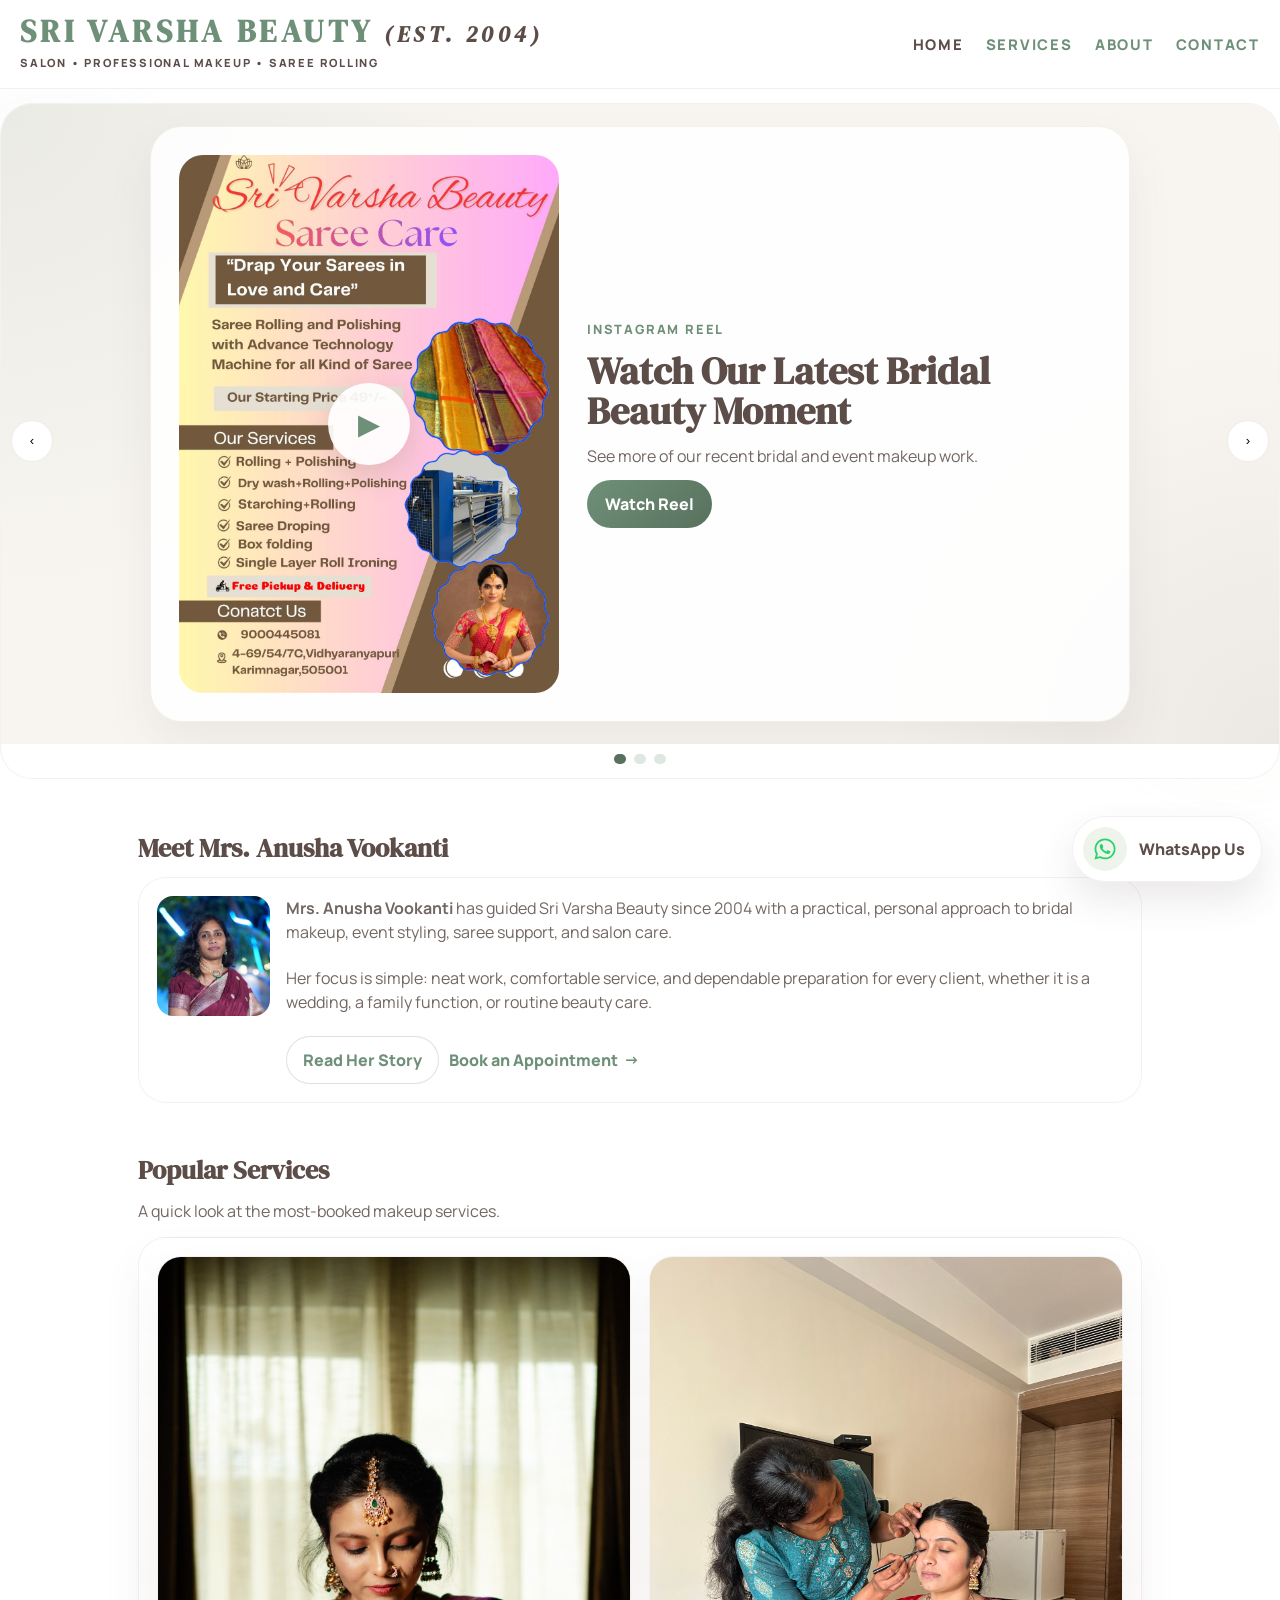
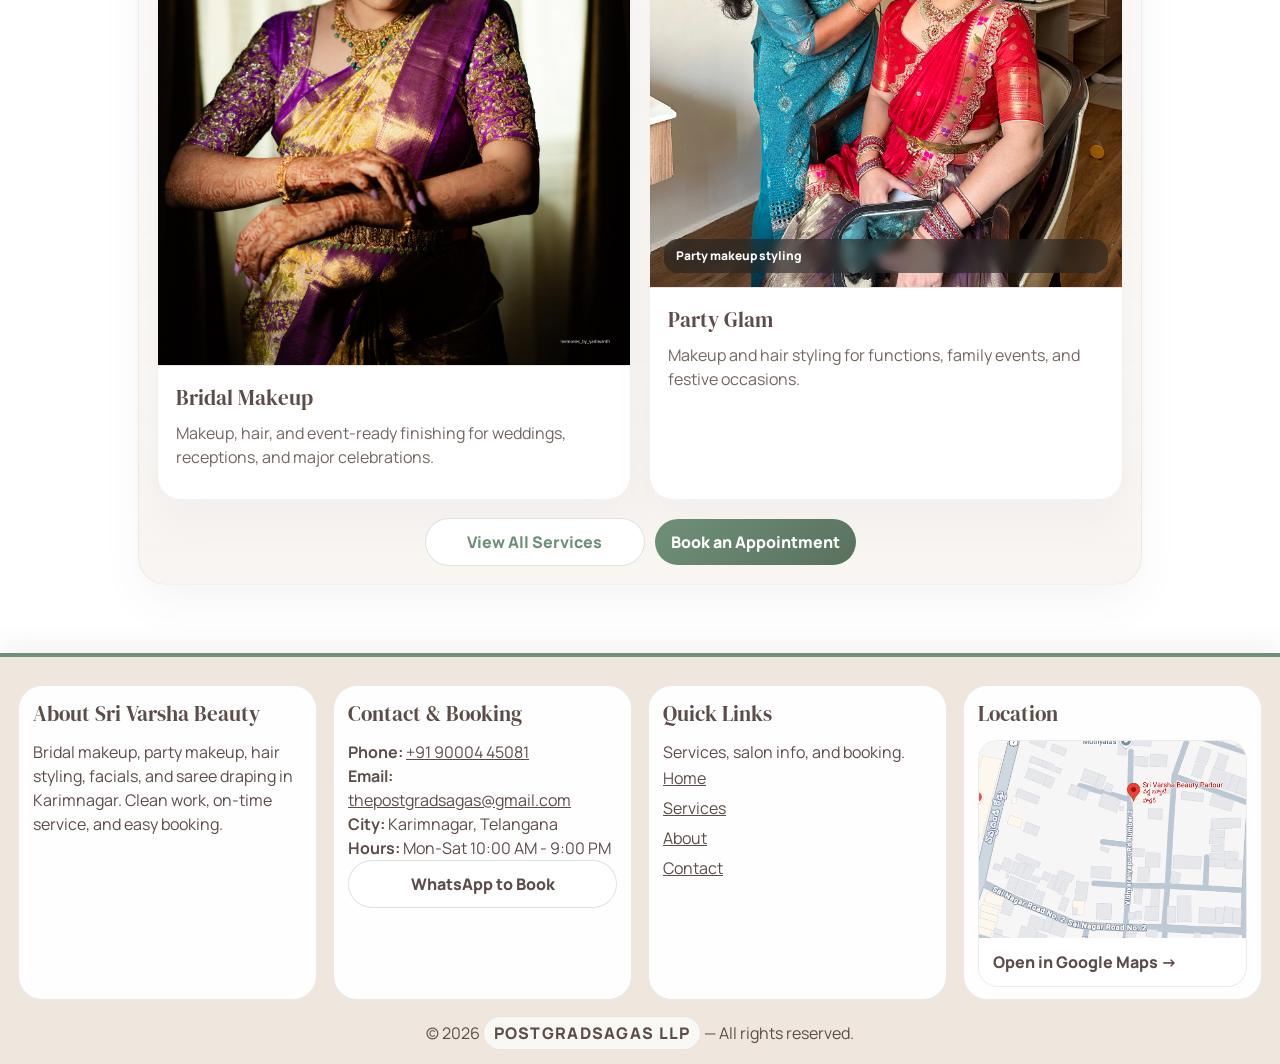
<file: index.html>
<!doctype html>
<html lang="en">
<head>
<!-- Google tag (gtag.js) -->
<script async src="https://www.googletagmanager.com/gtag/js?id=G-KGTSHHNQEP"></script>
<script>
  window.dataLayer = window.dataLayer || [];
  function gtag(){dataLayer.push(arguments);}
  gtag('js', new Date());

  gtag('config', 'G-KGTSHHNQEP');
</script>
<meta charset="utf-8" />
<meta name="viewport" content="width=device-width,initial-scale=1" />
<link rel="icon" type="image/svg+xml" href="assets/thank_you_meta.svg" />
<link rel="preconnect" href="https://fonts.googleapis.com" />
<link rel="preconnect" href="https://fonts.gstatic.com" crossorigin />
<link href="https://fonts.googleapis.com/css2?family=DM+Serif+Display:ital@0;1&family=Manrope:wght@400;500;600;700;800&display=swap" rel="stylesheet" />
<link rel="stylesheet" href="styles.css?v=20260318-2" />
<title>Sri Varsha Beauty | Beauty Parlour in Karimnagar Near Apollo Hospital</title>
<meta name="description" content="Sri Varsha Beauty Parlour is a trusted beauty parlour in Karimnagar near Apollo Hospital for bridal makeup, party makeup, saree draping, facials, waxing, and beauty appointments." />
<meta name="robots" content="index, follow" />
<link rel="canonical" href="https://www.srivarshabeauty.in/" />
<meta property="og:title" content="Sri Varsha Beauty | Beauty Parlour in Karimnagar Near Apollo Hospital" />
<meta property="og:description" content="Explore bridal makeup, saree styling, beauty services, and booking with Sri Varsha Beauty Parlour in Karimnagar near Apollo Hospital." />
<meta property="og:type" content="website" />
<meta property="og:site_name" content="SRI VARSHA BEAUTY" />
<meta property="og:url" content="https://www.srivarshabeauty.in/" />
<meta property="og:image" content="https://www.srivarshabeauty.in/assets/PHOTO-2026-02-16-08-05-20.jpg" />
<script type="application/ld+json">
{
  "@context": "https://schema.org",
  "@graph": [
    {
      "@type": "WebSite",
      "name": "SRI VARSHA BEAUTY",
      "alternateName": [
        "Sri Varsha Beauty",
        "Sri Varsha Beauty Parlour",
        "srivarshabeauty.in"
      ],
      "url": "https://www.srivarshabeauty.in/"
    },
    {
      "@type": "BeautySalon",
      "name": "SRI VARSHA BEAUTY",
      "alternateName": "Sri Varsha Beauty Parlour",
      "image": "https://www.srivarshabeauty.in/assets/PHOTO-2026-02-16-08-05-20.jpg",
      "url": "https://www.srivarshabeauty.in/",
      "telephone": "+91-90004-45081",
      "email": "thepostgradsagas@gmail.com",
      "address": {
        "@type": "PostalAddress",
        "streetAddress": "Sai Nagar Road No. 2, near Apollo Hospital, Saraswathi Nagar, Vidharanyapuri",
        "addressLocality": "Karimnagar",
        "addressRegion": "Telangana",
        "postalCode": "505002",
        "addressCountry": "IN"
      },
      "areaServed": "Karimnagar",
      "foundingDate": "2004",
      "openingHours": "Mo-Sa 10:00-21:00",
      "sameAs": [
        "https://www.instagram.com/reel/DV3389YDMGL/"
      ]
    }
  ]
}
</script>
</head>
<body data-page="home">
<a class="skip-link" href="#main-content">Skip to main content</a>
<header class="site-header">
  <div class="brand">
    <div class="brand-text">
      <span class="brand-main">SRI VARSHA BEAUTY <span class="brand-est">(est. 2004)</span></span>
      <span class="brand-sub">Salon • Professional Makeup • Saree Rolling</span>
    </div>
  </div>
  <nav class="site-nav" aria-label="Primary">
    <a href="/" data-page="home">Home</a>
    <a href="services.html" data-page="services">Services</a>
    <a href="about.html" data-page="about">About</a>
    <a href="contact.html" data-page="contact">Contact</a>
  </nav>
</header>
<section class="promo-banner promo-slider" aria-label="Current promotions" tabindex="0">
  <div class="promo-viewport">
    <div class="promo-track">
      <article class="promo-slide promo-slide--embed" aria-label="Instagram reel highlight">
        <a class="promo-reel-card" href="https://www.instagram.com/reel/DV3389YDMGL/" target="_blank" rel="noopener" aria-label="Watch Sri Varsha Beauty Instagram reel">
          <div class="promo-reel-media">
            <img class="promo-reel-image" src="assets/PHOTO-2026-02-16-08-05-21.jpg" alt="Sri Varsha Beauty Instagram reel preview" loading="lazy" decoding="async" />
            <span class="promo-reel-play" aria-hidden="true">▶</span>
          </div>
          <div class="promo-reel-copy">
            <span class="promo-reel-kicker">Instagram Reel</span>
            <h2>Watch Our Latest Bridal Beauty Moment</h2>
            <p>See more of our recent bridal and event makeup work.</p>
            <span class="promo-reel-cta">Watch Reel</span>
          </div>
        </a>
      </article>
      <article class="promo-slide" aria-label="Promotion 2">
        <a href="contact.html"><video class="promo-img promo-img--contain" src="assets/sri_varsha_promo_banner_loop.mp4" autoplay muted loop playsinline preload="metadata" data-loop-end="1.5" aria-label="Sri Varsha Beauty promotional banner video"></video></a>
      </article>
      <article class="promo-slide" aria-label="Promotion 3">
        <a class="promo-post" href="contact.html" aria-label="Open Telugu promotion and booking page">
          <img class="promo-img promo-img--contain" src="assets/PHOTO-2026-02-16-08-05-20.jpg" alt="Sri Varsha Beauty promotion" loading="lazy" decoding="async" />
        </a>
      </article>
    </div>
  </div>
  <button class="promo-nav promo-prev" type="button" aria-label="Previous promotion">‹</button>
  <button class="promo-nav promo-next" type="button" aria-label="Next promotion">›</button>
  <div class="promo-dots" role="group" aria-label="Promotion slides"></div>
</section>
<main id="main-content" class="container">
  <h1 class="sr-only">SRI VARSHA BEAUTY</h1>
  <section class="section about-teaser" aria-labelledby="home-about-title">
    <h2 id="home-about-title">Meet Mrs. Anusha Vookanti</h2>
    <div class="owner-card">
      <img class="owner-photo" src="assets/owner.jpg" alt="Mrs. Anusha Vookanti, owner of Sri Varsha Beauty Parlour" loading="lazy" decoding="async" />
      <div class="about-teaser-copy">
        <p><strong>Mrs. Anusha Vookanti</strong> has guided Sri Varsha Beauty since 2004 with a practical, personal approach to bridal makeup, event styling, saree support, and salon care.</p>
        <p>Her focus is simple: neat work, comfortable service, and dependable preparation for every client, whether it is a wedding, a family function, or routine beauty care.</p>
        <div class="hero-actions">
          <a class="cta-outline" href="about.html">Read Her Story</a>
          <a class="text-link" href="contact.html">Book an Appointment</a>
        </div>
      </div>
    </div>
  </section>
  <section class="section" aria-labelledby="quick-services-title">
    <h2 id="quick-services-title">Popular Services</h2>
    <p class="section-subtext">A quick look at the most-booked makeup services.</p>
    <div class="home-service-panel">
      <div class="service-grid home-service-grid">
        <article class="card service-detail">
          <div class="service-photo-slot">
            <img src="assets/bridal_complete.jpg" alt="Bridal makeup styling by Sri Varsha Beauty" loading="lazy" decoding="async" />
          </div>
          <div class="service-detail-copy">
            <h3>Bridal Makeup</h3>
            <p>Makeup, hair, and event-ready finishing for weddings, receptions, and major celebrations.</p>
          </div>
        </article>
        <article class="card service-detail">
          <div class="service-photo-slot">
            <img src="assets/party_glam_owner.JPG" alt="Anusha Vookanti doing party makeup for a client" loading="lazy" decoding="async" />
            <span class="service-photo-caption">Party makeup styling</span>
          </div>
          <div class="service-detail-copy">
            <h3>Party Glam</h3>
            <p>Makeup and hair styling for functions, family events, and festive occasions.</p>
          </div>
        </article>
      </div>
      <div class="section-action hero-actions">
        <a class="cta-outline" href="services.html">View All Services</a>
        <a class="cta" href="contact.html">Book an Appointment</a>
      </div>
    </div>
  </section>
</main>
<footer class="site-footer">
  <div class="footer-inner">
    <div class="footer-col">
      <h3>About Sri Varsha Beauty</h3>
      <p>Bridal makeup, party makeup, hair styling, facials, and saree draping in Karimnagar. Clean work, on-time service, and easy booking.</p>
    </div>
    <div class="footer-col">
      <h3>Contact & Booking</h3>
      <p><strong>Phone:</strong> <a href="tel:+919000445081">+91 90004 45081</a><br /><strong>Email:</strong> <a href="mailto:thepostgradsagas@gmail.com">thepostgradsagas@gmail.com</a><br /><strong>City:</strong> Karimnagar, Telangana</p>
      <p><strong>Hours:</strong> Mon-Sat 10:00 AM - 9:00 PM</p>
      <a class="whatsapp-inline" href="https://wa.me/919000445081?text=Hello%20Sri%20Varsha%20Beauty%20I%20want%20to%20book%20a%20service" target="_blank" rel="noopener">WhatsApp to Book</a>
    </div>
    <div class="footer-col">
      <h3>Quick Links</h3>
      <p>Services, salon info, and booking.</p>
      <ul class="footer-links">
        <li><a href="/">Home</a></li>
        <li><a href="services.html">Services</a></li>
        <li><a href="about.html">About</a></li>
        <li><a href="contact.html">Contact</a></li>
      </ul>
    </div>
    <div class="footer-col">
      <h3>Location</h3>
      <a class="map-card" href="https://www.google.com/maps/dir//Sri+Varsha+Beauty+Parlour,+Sai+Nagar+Road+No.+2,+near+Apollo+Hospital,+Saraswathi+Nagar,+Vidharanyapuri,+Karimnagar,+Telangana+505002,+India/@42.4999754,-96.3970893,15z/data=!4m8!4m7!1m0!1m5!1m1!1s0x3bccd90c5b919b63:0x208ddc3a70d93108!2m2!1d79.1367106!2d18.4567258?hl=en&authuser=0&entry=ttu&g_ep=EgoyMDI2MDIxMS4wIKXMDSoASAFQAw%3D%3D" target="_blank" rel="noopener">
        <img src="assets/map_screenshot-website.png" alt="Sri Varsha Beauty location on Google Maps" loading="lazy" decoding="async" />
        <span class="map-caption">Open in Google Maps →</span>
      </a>
    </div>
  </div>
  <div class="footer-bottom">© <span id="year"></span> <span class="footer-brand">POSTGRADSAGAS LLP</span> — All rights reserved.</div>
</footer>
<a class="whatsapp-btn" href="https://wa.me/919000445081?text=Hello%20Sri%20Varsha%20Beauty" target="_blank" rel="noopener" aria-label="WhatsApp us">
  <span class="wa-icon" aria-hidden="true"><svg viewBox="0 0 448 512" xmlns="http://www.w3.org/2000/svg" focusable="false" aria-hidden="true"><path fill="currentColor" d="M380.9 97.1C339 55.1 283.2 32 223.9 32c-122.4 0-222 99.6-222 222 0 39.1 10.2 77.3 29.6 111L0 480l117.7-30.9c32.4 17.7 68.9 27 106.1 27h.1c122.3 0 224.1-99.6 224.1-222 0-59.3-25.2-115-67.1-157zM223.9 438.7h-.1c-33.2 0-65.7-8.9-94-25.7l-6.7-4-69.8 18.3 18.6-68-4.4-7c-18.5-29.4-28.2-63.3-28.2-98.2 0-101.9 83-184.9 184.9-184.9 49.4 0 95.9 19.3 130.8 54.1 34.8 34.8 56.2 81.2 56.2 130.6 0 102-85.1 185-186.3 185zm101.2-138.2c-5.5-2.8-32.8-16.2-37.9-18-5.1-1.9-8.8-2.8-12.5 2.8-3.7 5.6-14.3 18-17.6 21.8-3.2 3.7-6.5 4.2-12 1.4-32.6-16.3-54-29.1-75.5-66-5.7-9.8 5.7-9.1 16.3-30.3 1.8-3.7.9-6.9-.5-9.7-1.4-2.8-12.5-30.1-17.1-41.2-4.5-10.8-9.1-9.3-12.5-9.5-3.2-.2-6.9-.2-10.6-.2-3.7 0-9.7 1.4-14.8 6.9-5.1 5.6-19.4 19-19.4 46.3 0 27.3 19.9 53.7 22.7 57.4 2.8 3.7 39.2 59.9 95.1 84 13.3 5.7 23.7 9.1 31.8 11.6 13.4 4.3 25.6 3.7 35.2 2.3 10.7-1.6 32.8-13.4 37.4-26.4 4.6-13 4.6-24.1 3.2-26.4-1.4-2.3-5.1-3.7-10.6-6.5z"/></svg></span>
  <span class="wa-text">WhatsApp Us</span>
</a>
<script src="script.js?v=20260318-2"></script>
</body>
</html>
</file>
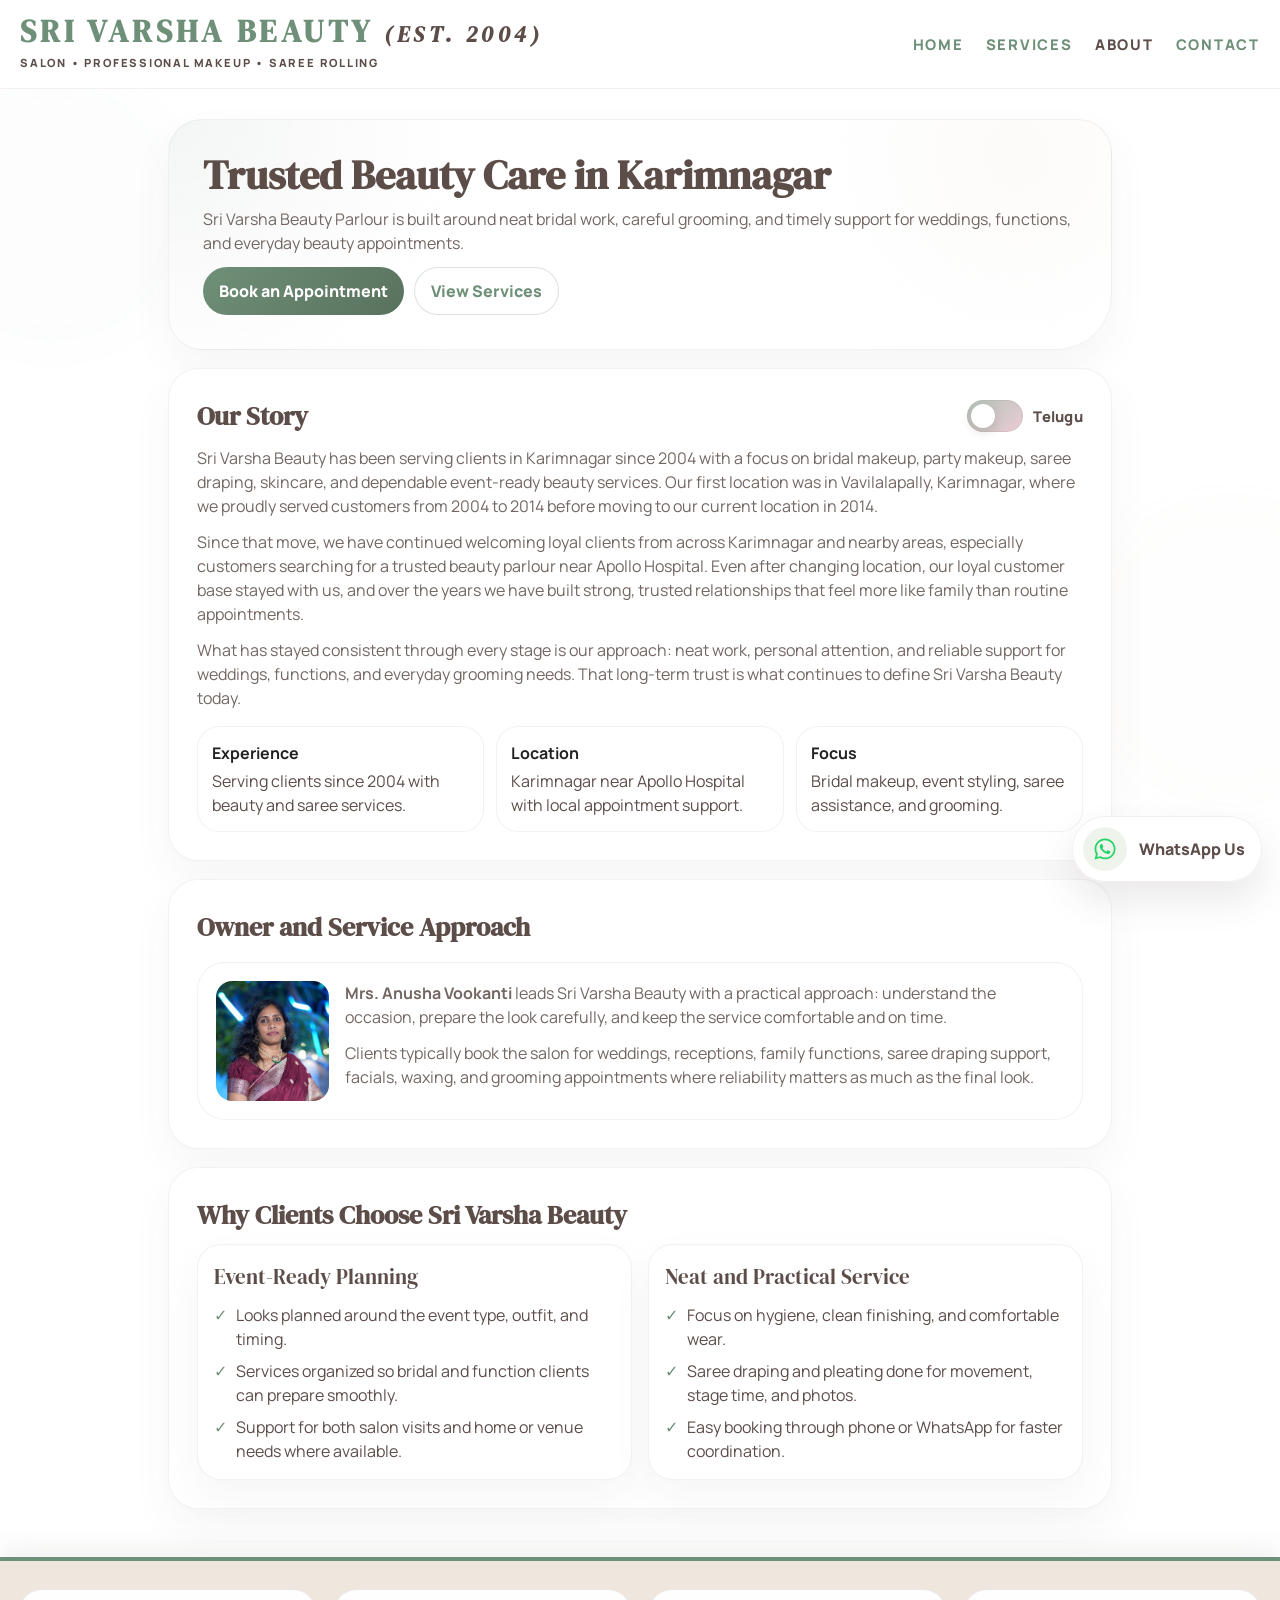
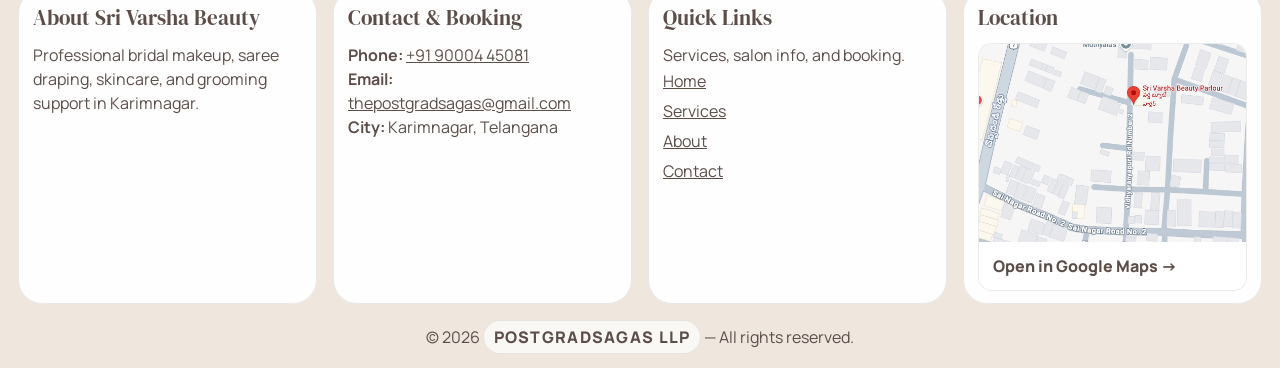
<file: about.html>
<!doctype html>
<html lang="en">
<head>
<!-- Google tag (gtag.js) -->
<script async src="https://www.googletagmanager.com/gtag/js?id=G-KGTSHHNQEP"></script>
<script>
  window.dataLayer = window.dataLayer || [];
  function gtag(){dataLayer.push(arguments);}
  gtag('js', new Date());

  gtag('config', 'G-KGTSHHNQEP');
</script>
<meta charset="utf-8" />
<meta name="viewport" content="width=device-width,initial-scale=1" />
<link rel="icon" type="image/svg+xml" href="assets/thank_you_meta.svg" />
<link rel="preconnect" href="https://fonts.googleapis.com" />
<link rel="preconnect" href="https://fonts.gstatic.com" crossorigin />
<link href="https://fonts.googleapis.com/css2?family=DM+Serif+Display:ital@0;1&family=Manrope:wght@400;500;600;700;800&display=swap" rel="stylesheet" />
<link rel="stylesheet" href="styles.css?v=20260318-2" />
<title>About Sri Varsha Beauty | Trusted Beauty Parlour in Karimnagar</title>
<meta name="description" content="Learn about Sri Varsha Beauty Parlour, a trusted beauty parlour in Karimnagar near Apollo Hospital, its experience, service approach, bridal makeup expertise, and customer-first beauty care." />
<meta name="robots" content="index, follow" />
<link rel="canonical" href="https://www.srivarshabeauty.in/about.html" />
<meta property="og:title" content="About Sri Varsha Beauty | Trusted Beauty Parlour in Karimnagar" />
<meta property="og:description" content="Read about Sri Varsha Beauty Parlour, its story, salon values, and why clients in Karimnagar near Apollo Hospital trust it for bridal makeup and beauty services." />
<meta property="og:type" content="website" />
<meta property="og:site_name" content="SRI VARSHA BEAUTY" />
<meta property="og:url" content="https://www.srivarshabeauty.in/about.html" />
<meta property="og:image" content="https://www.srivarshabeauty.in/assets/PHOTO-2026-02-16-08-05-20.jpg" />
</head>
<body data-page="about">
<a class="skip-link" href="#main-content">Skip to main content</a>
<header class="site-header">
  <div class="brand">
    <div class="brand-text">
      <span class="brand-main">SRI VARSHA BEAUTY <span class="brand-est">(est. 2004)</span></span>
      <span class="brand-sub">Salon • Professional Makeup • Saree Rolling</span>
    </div>
  </div>
  <nav class="site-nav" aria-label="Primary">
    <a href="/" data-page="home">Home</a>
    <a href="services.html" data-page="services">Services</a>
    <a href="about.html" data-page="about">About</a>
    <a href="contact.html" data-page="contact">Contact</a>
  </nav>
</header>
<main id="main-content" class="container">
  <section class="hero" aria-labelledby="about-title">
    <h1 id="about-title">Trusted Beauty Care in Karimnagar</h1>
    <p>Sri Varsha Beauty Parlour is built around neat bridal work, careful grooming, and timely support for weddings, functions, and everyday beauty appointments.</p>
    <div class="hero-actions">
      <a class="cta" href="contact.html">Book an Appointment</a>
      <a class="cta-outline" href="services.html">View Services</a>
    </div>
  </section>

  <section class="section" aria-labelledby="about-story-title">
    <div class="section-heading-inline">
      <h2 id="about-story-title">Our Story</h2>
      <button class="story-toggle" type="button" aria-expanded="false" aria-controls="story-telugu" aria-label="Toggle Telugu translation">
        <span class="story-toggle-track" aria-hidden="true">
          <span class="story-toggle-thumb"></span>
        </span>
        <span class="story-toggle-label">Telugu</span>
      </button>
    </div>
    <p>Sri Varsha Beauty has been serving clients in Karimnagar since 2004 with a focus on bridal makeup, party makeup, saree draping, skincare, and dependable event-ready beauty services. Our first location was in Vavilalapally, Karimnagar, where we proudly served customers from 2004 to 2014 before moving to our current location in 2014.</p>
    <p>Since that move, we have continued welcoming loyal clients from across Karimnagar and nearby areas, especially customers searching for a trusted beauty parlour near Apollo Hospital. Even after changing location, our loyal customer base stayed with us, and over the years we have built strong, trusted relationships that feel more like family than routine appointments.</p>
    <p>What has stayed consistent through every stage is our approach: neat work, personal attention, and reliable support for weddings, functions, and everyday grooming needs. That long-term trust is what continues to define Sri Varsha Beauty today.</p>
    <div class="story-translation">
      <div class="story-translation-panel" id="story-telugu" hidden>
        <p>శ్రీ వర్ష బ్యూటీ 2004 సంవత్సరం నుండి కరీంనగర్‌లో అందాల సేవలను అందిస్తోంది. మా మొదటి బ్రాంచ్ కరీంనగర్‌లోని వావిలాలపల్లిలో ఉండేది. అక్కడ 2004 నుండి 2014 వరకు మా కస్టమర్లకు సేవలు అందించి, 2014లో ప్రస్తుత లొకేషన్‌కు మారాము.</p>
        <p>ప్రస్తుత లొకేషన్‌కు మారిన తర్వాత కూడా మా నమ్మకమైన కస్టమర్లు మాతోనే కొనసాగారు. అపోలో హాస్పిటల్ సమీపంలో విశ్వసనీయమైన బ్యూటీ పార్లర్‌గా మమ్మల్ని ఎన్నో కుటుంబాలు గుర్తించాయి. మా కస్టమర్లతో మాకు ఉన్న అనుబంధం సాధారణ వ్యాపార సంబంధం కాదు, అది కుటుంబ సంబంధంలా మారింది.</p>
        <p>శుభ్రత, సమయపాలన, వ్యక్తిగత శ్రద్ధ, మరియు ప్రతి కార్యక్రమానికి సరిపోయే అందమైన ఫినిషింగ్ ఇవే మా సేవల బలం. ఇదే విశ్వాసం శ్రీ వర్ష బ్యూటీని ఈరోజు కూడా ప్రత్యేకంగా నిలబెడుతోంది.</p>
      </div>
    </div>
    <div class="mini-facts" aria-label="Business highlights">
      <div class="fact"><strong>Experience</strong><span>Serving clients since 2004 with beauty and saree services.</span></div>
      <div class="fact"><strong>Location</strong><span>Karimnagar near Apollo Hospital with local appointment support.</span></div>
      <div class="fact"><strong>Focus</strong><span>Bridal makeup, event styling, saree assistance, and grooming.</span></div>
    </div>
  </section>

  <section class="section" aria-labelledby="owner-title">
    <h2 id="owner-title">Owner and Service Approach</h2>
    <div class="owner-card">
      <img class="owner-photo" src="assets/owner.jpg" alt="Owner of Sri Varsha Beauty Parlour" loading="lazy" decoding="async" />
      <div>
        <p><strong>Mrs. Anusha Vookanti</strong> leads Sri Varsha Beauty with a practical approach: understand the occasion, prepare the look carefully, and keep the service comfortable and on time.</p>
        <p>Clients typically book the salon for weddings, receptions, family functions, saree draping support, facials, waxing, and grooming appointments where reliability matters as much as the final look.</p>
      </div>
    </div>
  </section>

  <section class="section" aria-labelledby="why-us-title">
    <h2 id="why-us-title">Why Clients Choose Sri Varsha Beauty</h2>
    <div class="grid-2">
      <article class="card">
        <h3>Event-Ready Planning</h3>
        <ul class="simple-list">
          <li>Looks planned around the event type, outfit, and timing.</li>
          <li>Services organized so bridal and function clients can prepare smoothly.</li>
          <li>Support for both salon visits and home or venue needs where available.</li>
        </ul>
      </article>
      <article class="card">
        <h3>Neat and Practical Service</h3>
        <ul class="simple-list">
          <li>Focus on hygiene, clean finishing, and comfortable wear.</li>
          <li>Saree draping and pleating done for movement, stage time, and photos.</li>
          <li>Easy booking through phone or WhatsApp for faster coordination.</li>
        </ul>
      </article>
    </div>
  </section>

</main>
<footer class="site-footer">
  <div class="footer-inner">
    <div class="footer-col">
      <h3>About Sri Varsha Beauty</h3>
      <p>Professional bridal makeup, saree draping, skincare, and grooming support in Karimnagar.</p>
    </div>
    <div class="footer-col">
      <h3>Contact & Booking</h3>
      <p><strong>Phone:</strong> <a href="tel:+919000445081">+91 90004 45081</a><br /><strong>Email:</strong> <a href="mailto:thepostgradsagas@gmail.com">thepostgradsagas@gmail.com</a><br /><strong>City:</strong> Karimnagar, Telangana</p>
    </div>
    <div class="footer-col">
      <h3>Quick Links</h3>
      <p>Services, salon info, and booking.</p>
      <ul class="footer-links">
        <li><a href="/">Home</a></li>
        <li><a href="services.html">Services</a></li>
        <li><a href="about.html">About</a></li>
        <li><a href="contact.html">Contact</a></li>
      </ul>
    </div>
    <div class="footer-col">
      <h3>Location</h3>
      <a class="map-card" href="https://www.google.com/maps/dir//Sri+Varsha+Beauty+Parlour,+Sai+Nagar+Road+No.+2,+near+Apollo+Hospital,+Saraswathi+Nagar,+Vidharanyapuri,+Karimnagar,+Telangana+505002,+India/@42.4999754,-96.3970893,15z/data=!4m8!4m7!1m0!1m5!1m1!1s0x3bccd90c5b919b63:0x208ddc3a70d93108!2m2!1d79.1367106!2d18.4567258?hl=en&authuser=0&entry=ttu&g_ep=EgoyMDI2MDIxMS4wIKXMDSoASAFQAw%3D%3D" target="_blank" rel="noopener">
        <img src="assets/map_screenshot-website.png" alt="Sri Varsha Beauty location preview" loading="lazy" decoding="async" />
        <span class="map-caption">Open in Google Maps →</span>
      </a>
    </div>
  </div>
  <div class="footer-bottom">© <span id="year"></span> <span class="footer-brand">POSTGRADSAGAS LLP</span> — All rights reserved.</div>
</footer>
<a class="whatsapp-btn" href="https://wa.me/919000445081?text=Hello%20Sri%20Varsha%20Beauty" target="_blank" rel="noopener" aria-label="WhatsApp us">
  <span class="wa-icon" aria-hidden="true"><svg viewBox="0 0 448 512" xmlns="http://www.w3.org/2000/svg" focusable="false" aria-hidden="true"><path fill="currentColor" d="M380.9 97.1C339 55.1 283.2 32 223.9 32c-122.4 0-222 99.6-222 222 0 39.1 10.2 77.3 29.6 111L0 480l117.7-30.9c32.4 17.7 68.9 27 106.1 27h.1c122.3 0 224.1-99.6 224.1-222 0-59.3-25.2-115-67.1-157zM223.9 438.7h-.1c-33.2 0-65.7-8.9-94-25.7l-6.7-4-69.8 18.3 18.6-68-4.4-7c-18.5-29.4-28.2-63.3-28.2-98.2 0-101.9 83-184.9 184.9-184.9 49.4 0 95.9 19.3 130.8 54.1 34.8 34.8 56.2 81.2 56.2 130.6 0 102-85.1 185-186.3 185zm101.2-138.2c-5.5-2.8-32.8-16.2-37.9-18-5.1-1.9-8.8-2.8-12.5 2.8-3.7 5.6-14.3 18-17.6 21.8-3.2 3.7-6.5 4.2-12 1.4-32.6-16.3-54-29.1-75.5-66-5.7-9.8 5.7-9.1 16.3-30.3 1.8-3.7.9-6.9-.5-9.7-1.4-2.8-12.5-30.1-17.1-41.2-4.5-10.8-9.1-9.3-12.5-9.5-3.2-.2-6.9-.2-10.6-.2-3.7 0-9.7 1.4-14.8 6.9-5.1 5.6-19.4 19-19.4 46.3 0 27.3 19.9 53.7 22.7 57.4 2.8 3.7 39.2 59.9 95.1 84 13.3 5.7 23.7 9.1 31.8 11.6 13.4 4.3 25.6 3.7 35.2 2.3 10.7-1.6 32.8-13.4 37.4-26.4 4.6-13 4.6-24.1 3.2-26.4-1.4-2.3-5.1-3.7-10.6-6.5z"/></svg></span>
  <span class="wa-text">WhatsApp Us</span>
</a>
<script src="script.js?v=20260318-2"></script>
</body>
</html>
</file>
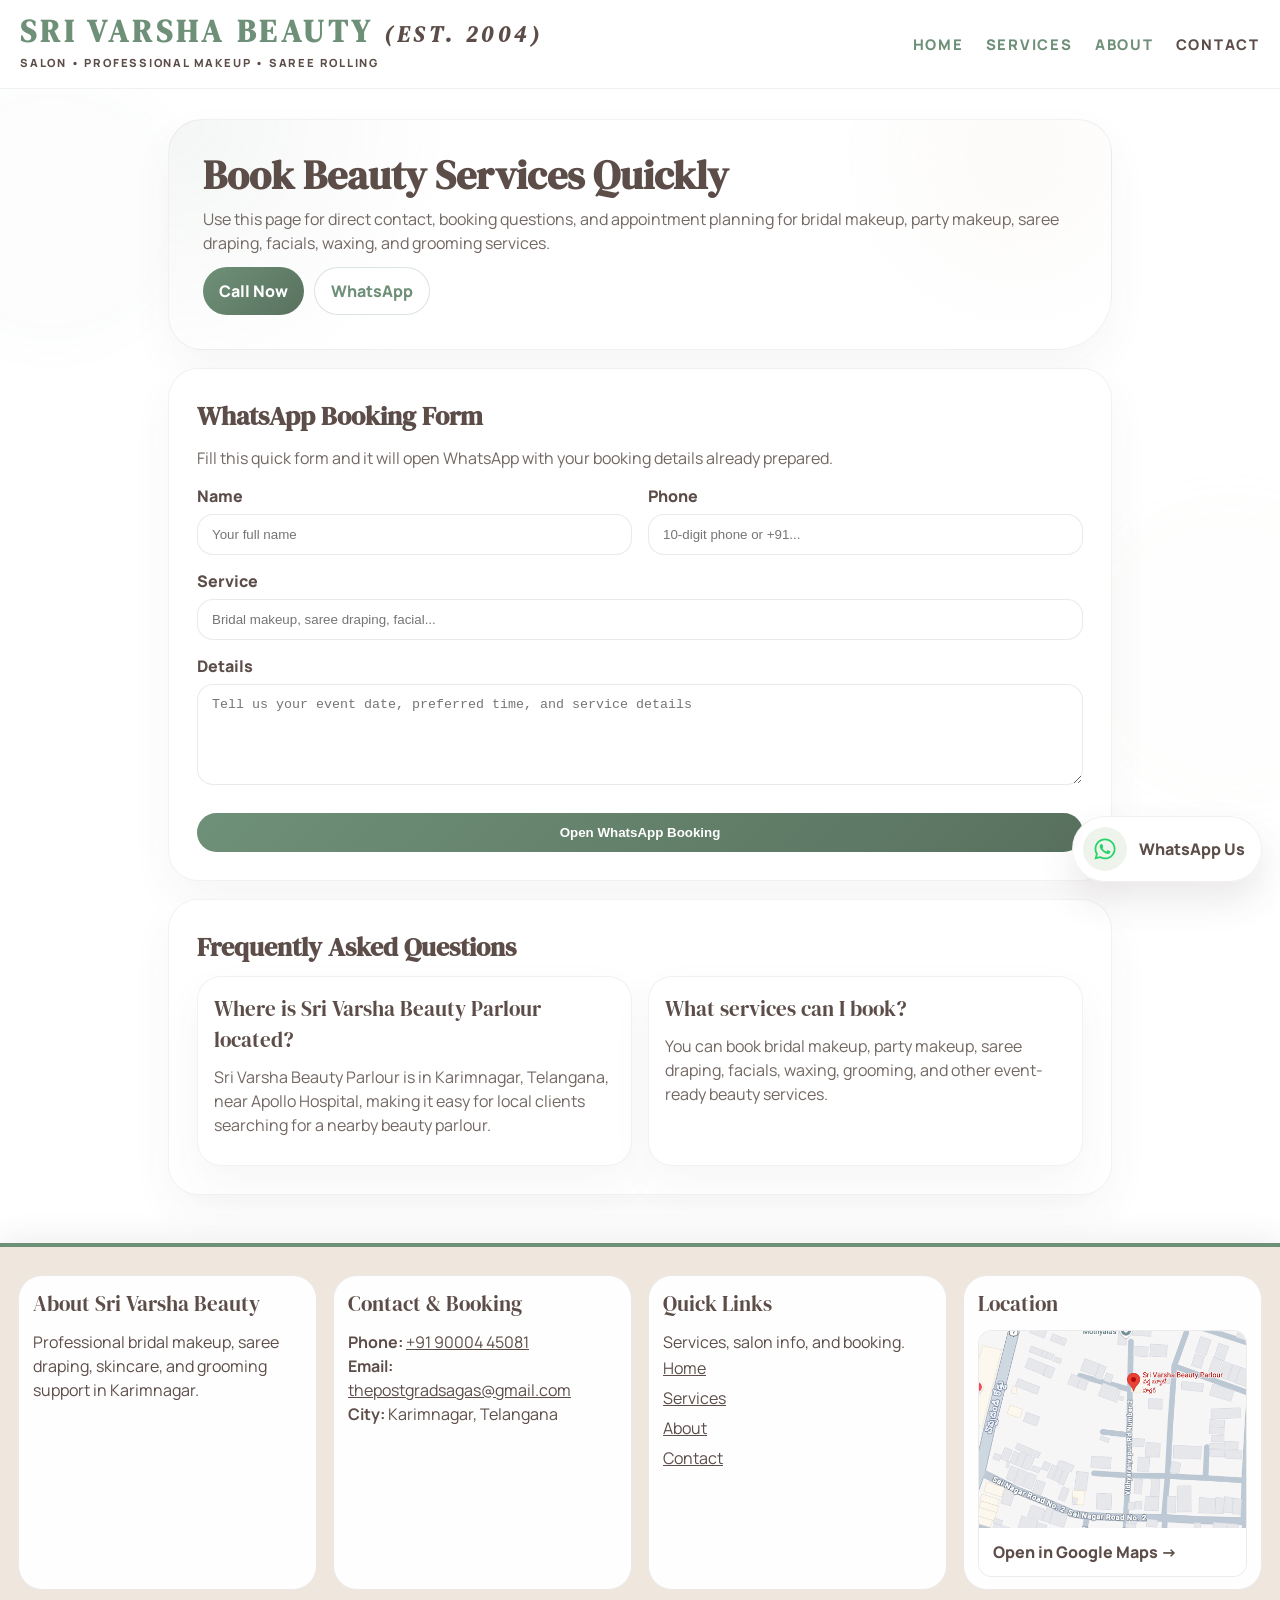
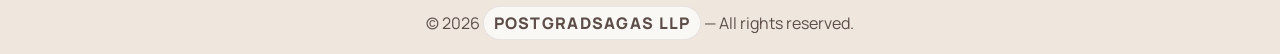
<file: contact.html>
<!doctype html>
<html lang="en">
<head>
<!-- Google tag (gtag.js) -->
<script async src="https://www.googletagmanager.com/gtag/js?id=G-KGTSHHNQEP"></script>
<script>
  window.dataLayer = window.dataLayer || [];
  function gtag(){dataLayer.push(arguments);}
  gtag('js', new Date());

  gtag('config', 'G-KGTSHHNQEP');
</script>
<meta charset="utf-8" />
<meta name="viewport" content="width=device-width,initial-scale=1" />
<link rel="icon" type="image/svg+xml" href="assets/thank_you_meta.svg" />
<link rel="preconnect" href="https://fonts.googleapis.com" />
<link rel="preconnect" href="https://fonts.gstatic.com" crossorigin />
<link href="https://fonts.googleapis.com/css2?family=DM+Serif+Display:ital@0;1&family=Manrope:wght@400;500;600;700;800&display=swap" rel="stylesheet" />
<link rel="stylesheet" href="styles.css?v=20260318-2" />
<title>Contact Sri Varsha Beauty | Beauty Parlour in Karimnagar Near Apollo Hospital</title>
<meta name="description" content="Contact Sri Varsha Beauty Parlour, a beauty parlour in Karimnagar near Apollo Hospital, for bridal makeup, party makeup, saree draping, facials, waxing, and beauty appointments." />
<meta name="robots" content="index, follow" />
<link rel="canonical" href="https://www.srivarshabeauty.in/contact.html" />
<meta property="og:title" content="Contact Sri Varsha Beauty | Beauty Parlour in Karimnagar Near Apollo Hospital" />
<meta property="og:description" content="Book beauty services, bridal makeup, saree draping, and grooming appointments with Sri Varsha Beauty Parlour in Karimnagar near Apollo Hospital." />
<meta property="og:type" content="website" />
<meta property="og:site_name" content="SRI VARSHA BEAUTY" />
<meta property="og:url" content="https://www.srivarshabeauty.in/contact.html" />
<meta property="og:image" content="https://www.srivarshabeauty.in/assets/PHOTO-2026-02-16-08-05-21.jpg" />
<script type="application/ld+json">
{
  "@context": "https://schema.org",
  "@type": "BeautySalon",
  "name": "SRI VARSHA BEAUTY",
  "alternateName": "Sri Varsha Beauty Parlour",
  "url": "https://www.srivarshabeauty.in/",
  "telephone": "+91-90004-45081",
  "email": "thepostgradsagas@gmail.com",
  "address": {
    "@type": "PostalAddress",
    "streetAddress": "Sai Nagar Road No. 2, near Apollo Hospital, Saraswathi Nagar, Vidharanyapuri",
    "addressLocality": "Karimnagar",
    "addressRegion": "Telangana",
    "postalCode": "505002",
    "addressCountry": "IN"
  },
  "areaServed": "Karimnagar",
  "openingHours": "Mo-Sa 10:00-21:00"
}
</script>
<script type="application/ld+json">
{
  "@context": "https://schema.org",
  "@type": "FAQPage",
  "mainEntity": [
    {
      "@type": "Question",
      "name": "Where is Sri Varsha Beauty Parlour located in Karimnagar?",
      "acceptedAnswer": {
        "@type": "Answer",
        "text": "Sri Varsha Beauty Parlour is located in Karimnagar, Telangana, near Apollo Hospital on Sai Nagar Road No. 2."
      }
    },
    {
      "@type": "Question",
      "name": "What services does Sri Varsha Beauty Parlour offer?",
      "acceptedAnswer": {
        "@type": "Answer",
        "text": "Sri Varsha Beauty Parlour offers bridal makeup, party makeup, saree draping, facials, waxing, grooming, and related beauty services."
      }
    }
  ]
}
</script>
</head>
<body data-page="contact">
<a class="skip-link" href="#main-content">Skip to main content</a>
<header class="site-header">
  <div class="brand">
    <div class="brand-text">
      <span class="brand-main">SRI VARSHA BEAUTY <span class="brand-est">(est. 2004)</span></span>
      <span class="brand-sub">Salon • Professional Makeup • Saree Rolling</span>
    </div>
  </div>
  <nav class="site-nav" aria-label="Primary">
    <a href="/" data-page="home">Home</a>
    <a href="services.html" data-page="services">Services</a>
    <a href="about.html" data-page="about">About</a>
    <a href="contact.html" data-page="contact">Contact</a>
  </nav>
</header>
<main id="main-content" class="container">
  <section class="hero" aria-labelledby="contact-title">
    <h1 id="contact-title">Book Beauty Services Quickly</h1>
    <p>Use this page for direct contact, booking questions, and appointment planning for bridal makeup, party makeup, saree draping, facials, waxing, and grooming services.</p>
    <div class="hero-actions">
      <a class="cta" href="tel:+919000445081">Call Now</a>
      <a class="cta-outline" href="https://wa.me/919000445081?text=Hello%20Sri%20Varsha%20Beauty%20I%20want%20to%20book%20a%20service" target="_blank" rel="noopener">WhatsApp</a>
    </div>
  </section>

  <section class="section" aria-labelledby="booking-form-title">
    <h2 id="booking-form-title">WhatsApp Booking Form</h2>
    <p class="section-subtext">Fill this quick form and it will open WhatsApp with your booking details already prepared.</p>
    <form id="waBookingForm" class="booking-form" novalidate>
      <div class="grid-2">
        <label class="field">
          <span>Name</span>
          <input id="name" name="name" type="text" autocomplete="name" placeholder="Your full name" required />
        </label>
        <label class="field">
          <span>Phone</span>
          <input id="phone" name="phone" type="tel" inputmode="tel" autocomplete="tel" placeholder="10-digit phone or +91..." required />
        </label>
      </div>
      <label class="field">
        <span>Service</span>
        <input id="service" name="service" type="text" placeholder="Bridal makeup, saree draping, facial..." />
      </label>
      <label class="field">
        <span>Details</span>
        <textarea id="message" name="message" rows="5" placeholder="Tell us your event date, preferred time, and service details"></textarea>
      </label>
      <button type="submit">Open WhatsApp Booking</button>
    </form>
  </section>

  <section class="section" aria-labelledby="contact-faq-title">
    <h2 id="contact-faq-title">Frequently Asked Questions</h2>
    <div class="grid-2">
      <article class="card">
        <h3>Where is Sri Varsha Beauty Parlour located?</h3>
        <p>Sri Varsha Beauty Parlour is in Karimnagar, Telangana, near Apollo Hospital, making it easy for local clients searching for a nearby beauty parlour.</p>
      </article>
      <article class="card">
        <h3>What services can I book?</h3>
        <p>You can book bridal makeup, party makeup, saree draping, facials, waxing, grooming, and other event-ready beauty services.</p>
      </article>
    </div>
  </section>

</main>
<footer class="site-footer">
  <div class="footer-inner">
    <div class="footer-col">
      <h3>About Sri Varsha Beauty</h3>
      <p>Professional bridal makeup, saree draping, skincare, and grooming support in Karimnagar.</p>
    </div>
    <div class="footer-col">
      <h3>Contact & Booking</h3>
      <p><strong>Phone:</strong> <a href="tel:+919000445081">+91 90004 45081</a><br /><strong>Email:</strong> <a href="mailto:thepostgradsagas@gmail.com">thepostgradsagas@gmail.com</a><br /><strong>City:</strong> Karimnagar, Telangana</p>
    </div>
    <div class="footer-col">
      <h3>Quick Links</h3>
      <p>Services, salon info, and booking.</p>
      <ul class="footer-links">
        <li><a href="/">Home</a></li>
        <li><a href="services.html">Services</a></li>
        <li><a href="about.html">About</a></li>
        <li><a href="contact.html">Contact</a></li>
      </ul>
    </div>
    <div class="footer-col">
      <h3>Location</h3>
      <a class="map-card" href="https://www.google.com/maps/dir//Sri+Varsha+Beauty+Parlour,+Sai+Nagar+Road+No.+2,+near+Apollo+Hospital,+Saraswathi+Nagar,+Vidharanyapuri,+Karimnagar,+Telangana+505002,+India/@42.4999754,-96.3970893,15z/data=!4m8!4m7!1m0!1m5!1m1!1s0x3bccd90c5b919b63:0x208ddc3a70d93108!2m2!1d79.1367106!2d18.4567258?hl=en&authuser=0&entry=ttu&g_ep=EgoyMDI2MDIxMS4wIKXMDSoASAFQAw%3D%3D" target="_blank" rel="noopener">
        <img src="assets/map_screenshot-website.png" alt="Sri Varsha Beauty location preview" loading="lazy" decoding="async" />
        <span class="map-caption">Open in Google Maps →</span>
      </a>
    </div>
  </div>
  <div class="footer-bottom">© <span id="year"></span> <span class="footer-brand">POSTGRADSAGAS LLP</span> — All rights reserved.</div>
</footer>
<a class="whatsapp-btn" href="https://wa.me/919000445081?text=Hello%20Sri%20Varsha%20Beauty" target="_blank" rel="noopener" aria-label="WhatsApp us">
  <span class="wa-icon" aria-hidden="true"><svg viewBox="0 0 448 512" xmlns="http://www.w3.org/2000/svg" focusable="false" aria-hidden="true"><path fill="currentColor" d="M380.9 97.1C339 55.1 283.2 32 223.9 32c-122.4 0-222 99.6-222 222 0 39.1 10.2 77.3 29.6 111L0 480l117.7-30.9c32.4 17.7 68.9 27 106.1 27h.1c122.3 0 224.1-99.6 224.1-222 0-59.3-25.2-115-67.1-157zM223.9 438.7h-.1c-33.2 0-65.7-8.9-94-25.7l-6.7-4-69.8 18.3 18.6-68-4.4-7c-18.5-29.4-28.2-63.3-28.2-98.2 0-101.9 83-184.9 184.9-184.9 49.4 0 95.9 19.3 130.8 54.1 34.8 34.8 56.2 81.2 56.2 130.6 0 102-85.1 185-186.3 185zm101.2-138.2c-5.5-2.8-32.8-16.2-37.9-18-5.1-1.9-8.8-2.8-12.5 2.8-3.7 5.6-14.3 18-17.6 21.8-3.2 3.7-6.5 4.2-12 1.4-32.6-16.3-54-29.1-75.5-66-5.7-9.8 5.7-9.1 16.3-30.3 1.8-3.7.9-6.9-.5-9.7-1.4-2.8-12.5-30.1-17.1-41.2-4.5-10.8-9.1-9.3-12.5-9.5-3.2-.2-6.9-.2-10.6-.2-3.7 0-9.7 1.4-14.8 6.9-5.1 5.6-19.4 19-19.4 46.3 0 27.3 19.9 53.7 22.7 57.4 2.8 3.7 39.2 59.9 95.1 84 13.3 5.7 23.7 9.1 31.8 11.6 13.4 4.3 25.6 3.7 35.2 2.3 10.7-1.6 32.8-13.4 37.4-26.4 4.6-13 4.6-24.1 3.2-26.4-1.4-2.3-5.1-3.7-10.6-6.5z"/></svg></span>
  <span class="wa-text">WhatsApp Us</span>
</a>
<script src="script.js?v=20260318-2"></script>
</body>
</html>
</file>
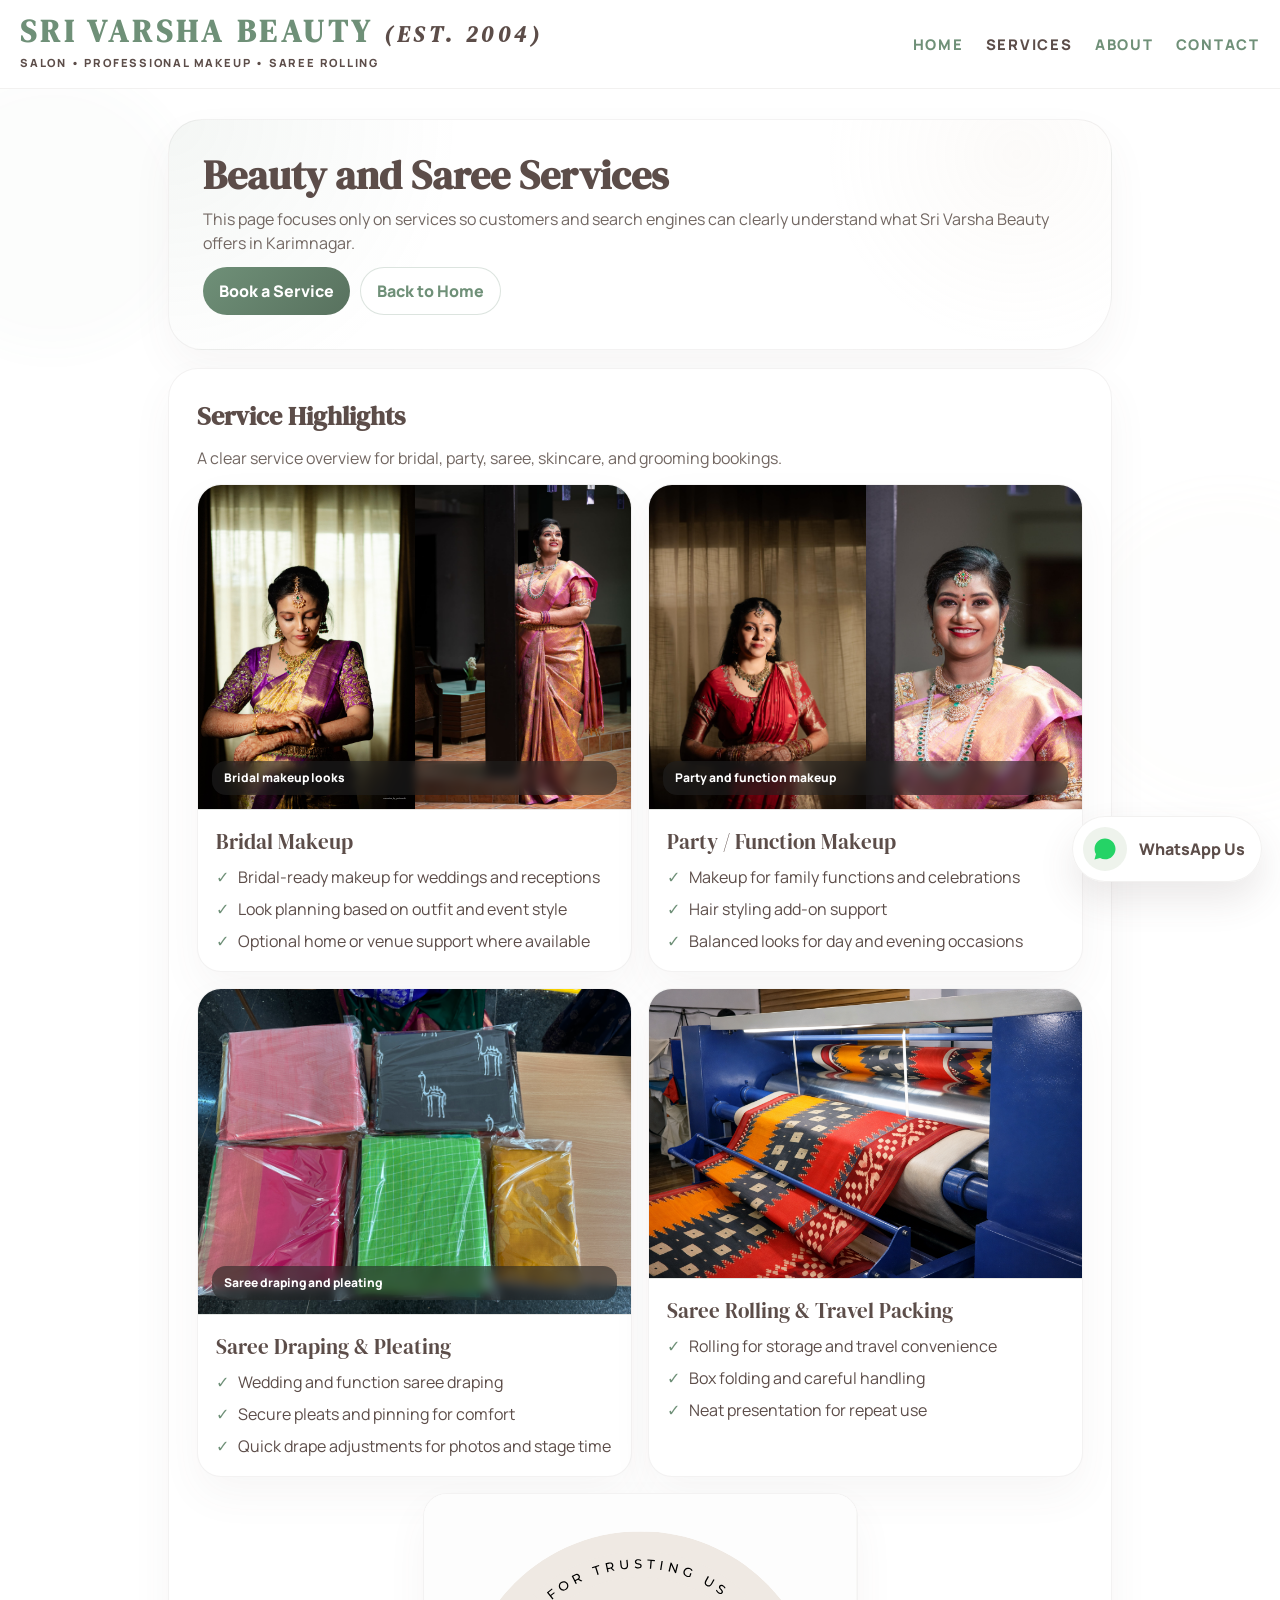
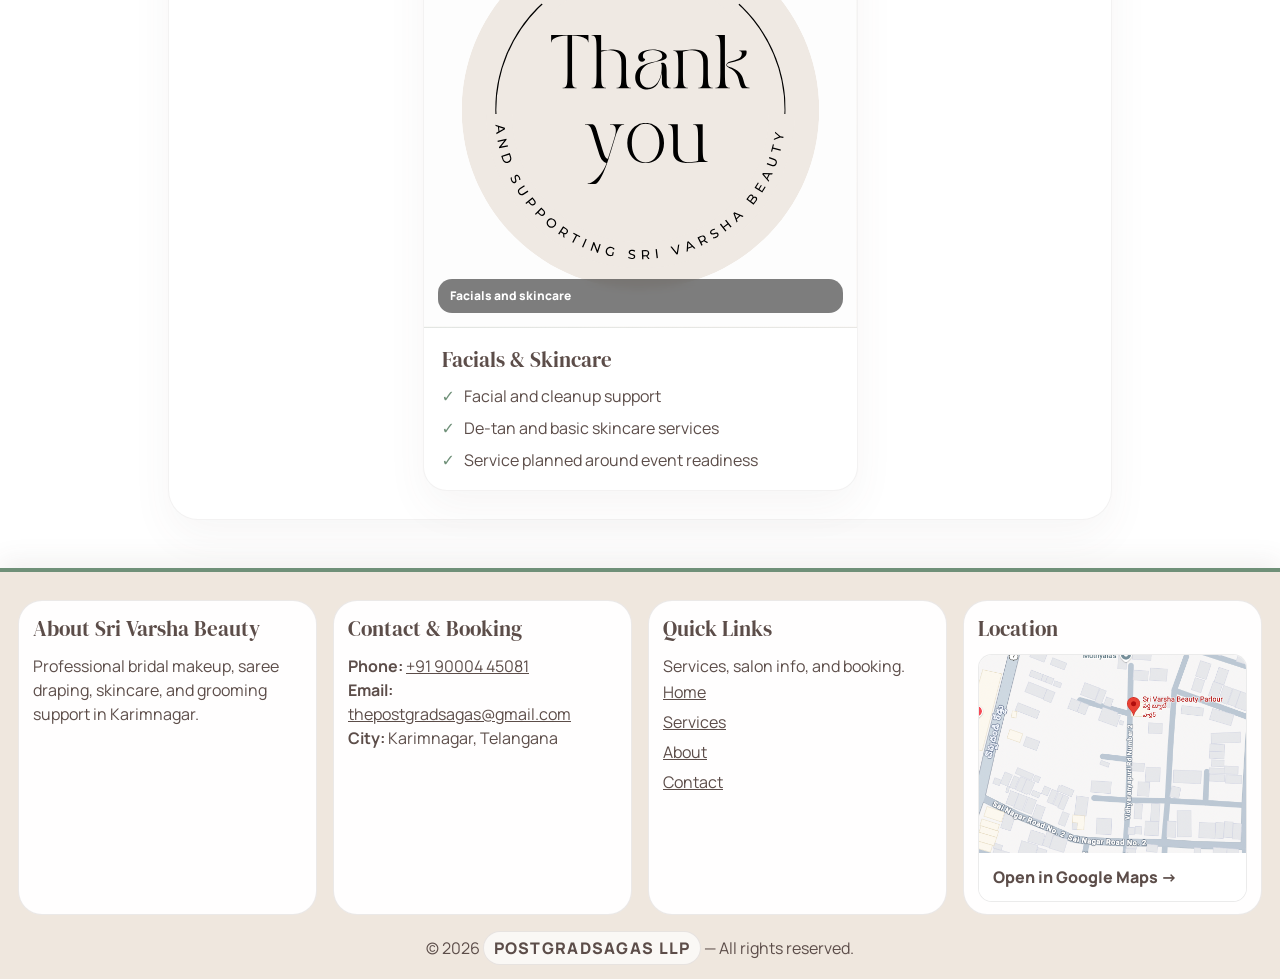
<file: services.html>
<!doctype html>
<html lang="en">
<head>
<!-- Google tag (gtag.js) -->
<script async src="https://www.googletagmanager.com/gtag/js?id=G-KGTSHHNQEP"></script>
<script>
  window.dataLayer = window.dataLayer || [];
  function gtag(){dataLayer.push(arguments);}
  gtag('js', new Date());

  gtag('config', 'G-KGTSHHNQEP');
</script>
<meta charset="utf-8" />
<meta name="viewport" content="width=device-width,initial-scale=1" />
<link rel="icon" type="image/svg+xml" href="assets/thank_you_meta.svg" />
<link rel="preconnect" href="https://fonts.googleapis.com" />
<link rel="preconnect" href="https://fonts.gstatic.com" crossorigin />
<link href="https://fonts.googleapis.com/css2?family=DM+Serif+Display:ital@0;1&family=Manrope:wght@400;500;600;700;800&display=swap" rel="stylesheet" />
<link rel="stylesheet" href="styles.css?v=20260318-2" />
<title>Services | Sri Varsha Beauty Karimnagar</title>
<meta name="description" content="Explore Sri Varsha Beauty Parlour services in Karimnagar including bridal makeup, party makeup, hair styling, facials, waxing, saree draping, pleating, and saree rolling." />
<meta name="robots" content="index, follow" />
<link rel="canonical" href="https://www.srivarshabeauty.in/services.html" />
<meta property="og:title" content="Services | Sri Varsha Beauty Karimnagar" />
<meta property="og:description" content="Explore dedicated service details for bridal makeup, party makeup, saree draping, facials, waxing, and grooming at Sri Varsha Beauty." />
<meta property="og:type" content="website" />
<meta property="og:site_name" content="SRI VARSHA BEAUTY" />
<meta property="og:url" content="https://www.srivarshabeauty.in/services.html" />
<meta property="og:image" content="https://www.srivarshabeauty.in/assets/PHOTO-2026-02-16-08-05-20.jpg" />
</head>
<body data-page="services">
<a class="skip-link" href="#main-content">Skip to main content</a>
<header class="site-header">
  <div class="brand">
    <div class="brand-text">
      <span class="brand-main">SRI VARSHA BEAUTY <span class="brand-est">(est. 2004)</span></span>
      <span class="brand-sub">Salon • Professional Makeup • Saree Rolling</span>
    </div>
  </div>
  <nav class="site-nav" aria-label="Primary">
    <a href="/" data-page="home">Home</a>
    <a href="services.html" data-page="services">Services</a>
    <a href="about.html" data-page="about">About</a>
    <a href="contact.html" data-page="contact">Contact</a>
  </nav>
</header>
<main id="main-content" class="container">
  <section class="hero">
    <h1>Beauty and Saree Services</h1>
    <p>This page focuses only on services so customers and search engines can clearly understand what Sri Varsha Beauty offers in Karimnagar.</p>
    <div class="hero-actions">
      <a class="cta" href="contact.html">Book a Service</a>
      <a class="cta-outline" href="/">Back to Home</a>
    </div>
  </section>

  <section class="section">
    <h2>Service Highlights</h2>
    <p class="section-subtext">A clear service overview for bridal, party, saree, skincare, and grooming bookings.</p>
    <div class="service-grid">
      <article class="card service-detail">
        <div class="service-photo-slot service-photo-gallery">
          <img src="assets/bridal_complete.jpg" alt="Bridal makeup styling by Sri Varsha Beauty" loading="lazy" decoding="async" />
          <img src="assets/makeup_1.jpg" alt="Additional bridal makeup look by Sri Varsha Beauty" loading="lazy" decoding="async" />
          <span class="service-photo-caption">Bridal makeup looks</span>
        </div>
        <div class="service-detail-copy">
          <h3>Bridal Makeup</h3>
          <ul class="simple-list">
            <li>Bridal-ready makeup for weddings and receptions</li>
            <li>Look planning based on outfit and event style</li>
            <li>Optional home or venue support where available</li>
          </ul>
        </div>
      </article>
      <article class="card service-detail">
        <div class="service-photo-slot service-photo-gallery">
          <img src="assets/party_glam.jpg" alt="Party makeup styling by Sri Varsha Beauty" loading="lazy" decoding="async" />
          <img src="assets/makeup_2.jpg" alt="Additional party makeup look by Sri Varsha Beauty" loading="lazy" decoding="async" />
          <span class="service-photo-caption">Party and function makeup</span>
        </div>
        <div class="service-detail-copy">
          <h3>Party / Function Makeup</h3>
          <ul class="simple-list">
            <li>Makeup for family functions and celebrations</li>
            <li>Hair styling add-on support</li>
            <li>Balanced looks for day and evening occasions</li>
          </ul>
        </div>
      </article>
      <article class="card service-detail">
        <div class="service-photo-slot">
          <img src="assets/IMG_5600.JPG" alt="Saree draping and pleating work by Sri Varsha Beauty" loading="lazy" decoding="async" />
          <span class="service-photo-caption">Saree draping and pleating</span>
        </div>
        <div class="service-detail-copy">
          <h3>Saree Draping & Pleating</h3>
          <ul class="simple-list">
            <li>Wedding and function saree draping</li>
            <li>Secure pleats and pinning for comfort</li>
            <li>Quick drape adjustments for photos and stage time</li>
          </ul>
        </div>
      </article>
      <article class="card service-detail">
        <div class="service-photo-slot">
          <img src="assets/saree_rolling_img.png" alt="Saree rolling and travel packing support by Sri Varsha Beauty" loading="lazy" decoding="async" />
        </div>
        <div class="service-detail-copy">
          <h3>Saree Rolling & Travel Packing</h3>
          <ul class="simple-list">
            <li>Rolling for storage and travel convenience</li>
            <li>Box folding and careful handling</li>
            <li>Neat presentation for repeat use</li>
          </ul>
        </div>
      </article>
      <article class="card service-detail">
        <div class="service-photo-slot">
          <img src="assets/thank_you_meta.svg" alt="Facials and skincare service graphic" loading="lazy" decoding="async" />
          <span class="service-photo-caption">Facials and skincare</span>
        </div>
        <div class="service-detail-copy">
          <h3>Facials & Skincare</h3>
          <ul class="simple-list">
            <li>Facial and cleanup support</li>
            <li>De-tan and basic skincare services</li>
            <li>Service planned around event readiness</li>
          </ul>
        </div>
      </article>
    </div>
  </section>
</main>
<footer class="site-footer">
  <div class="footer-inner">
    <div class="footer-col">
      <h3>About Sri Varsha Beauty</h3>
      <p>Professional bridal makeup, saree draping, skincare, and grooming support in Karimnagar.</p>
    </div>
    <div class="footer-col">
      <h3>Contact & Booking</h3>
      <p><strong>Phone:</strong> <a href="tel:+919000445081">+91 90004 45081</a><br /><strong>Email:</strong> <a href="mailto:thepostgradsagas@gmail.com">thepostgradsagas@gmail.com</a><br /><strong>City:</strong> Karimnagar, Telangana</p>
    </div>
    <div class="footer-col">
      <h3>Quick Links</h3>
      <p>Services, salon info, and booking.</p>
      <ul class="footer-links">
        <li><a href="/">Home</a></li>
        <li><a href="services.html">Services</a></li>
        <li><a href="about.html">About</a></li>
        <li><a href="contact.html">Contact</a></li>
      </ul>
    </div>
    <div class="footer-col">
      <h3>Location</h3>
      <a class="map-card" href="https://www.google.com/maps/dir//Sri+Varsha+Beauty+Parlour,+Sai+Nagar+Road+No.+2,+near+Apollo+Hospital,+Saraswathi+Nagar,+Vidharanyapuri,+Karimnagar,+Telangana+505002,+India/@42.4999754,-96.3970893,15z/data=!4m8!4m7!1m0!1m5!1m1!1s0x3bccd90c5b919b63:0x208ddc3a70d93108!2m2!1d79.1367106!2d18.4567258?hl=en&authuser=0&entry=ttu&g_ep=EgoyMDI2MDIxMS4wIKXMDSoASAFQAw%3D%3D" target="_blank" rel="noopener">
        <img src="assets/map_screenshot-website.png" alt="Sri Varsha Beauty location preview" loading="lazy" decoding="async" />
        <span class="map-caption">Open in Google Maps →</span>
      </a>
    </div>
  </div>
  <div class="footer-bottom">© <span id="year"></span> <span class="footer-brand">POSTGRADSAGAS LLP</span> — All rights reserved.</div>
</footer>
<a class="whatsapp-btn" href="https://wa.me/919000445081?text=Hello%20Sri%20Varsha%20Beauty" target="_blank" rel="noopener" aria-label="WhatsApp us">
  <span class="wa-icon" aria-hidden="true"><svg viewBox="0 0 448 512" xmlns="http://www.w3.org/2000/svg"><path fill="currentColor" d="M380.9 97.1C339 55.1 283.2 32 223.9 32c-122.4 0-222 99.6-222 222 0 39.1 10.2 77.3 29.6 111L0 480l117.7-30.9c32.4 17.7 68.9 27 106.1 27h.1c122.3 0 224.1-99.6 224.1-222 0-59.3-25.2-115-67.1-157z"/></svg></span>
  <span class="wa-text">WhatsApp Us</span>
</a>
<script src="script.js?v=20260318-2"></script>
</body>
</html>
</file>
<file: styles.css>
:root{
  --pink:#6f9078;
  --secondary:#5c4d49;
  --white:#ffffff;
  --muted:#726762;
  --sage-deep:#58715e;
}

*{box-sizing:border-box}
html{scroll-behavior:smooth}
body{
  position:relative;
  margin:0;
  font-family:"Manrope",system-ui,-apple-system,Segoe UI,Roboto,"Helvetica Neue",Arial,sans-serif;
  line-height:1.5;
  color:var(--secondary);
  background:#fff;
}
body::before,
body::after{
  content:"";
  position:fixed;
  z-index:-1;
  border-radius:999px;
  filter:blur(18px);
  pointer-events:none;
  opacity:.18;
}
body::before{
  top:72px;
  left:-88px;
  width:280px;
  height:280px;
  background:rgba(111,144,120,.12);
}
body::after{
  right:-110px;
  bottom:90px;
  width:320px;
  height:320px;
  background:rgba(217,200,180,.12);
}
a:focus-visible,
button:focus-visible,
input:focus-visible,
textarea:focus-visible{
  outline:3px solid #0b5fff;
  outline-offset:2px;
}
p{margin:0 0 12px;color:var(--muted)}
.skip-link{
  position:absolute;
  left:-9999px;
  top:10px;
  z-index:1100;
  padding:10px 14px;
  border-radius:10px;
  background:#111;
  color:#fff;
  text-decoration:none;
  font-weight:800;
}
.skip-link:focus-visible{left:12px}
.sr-only{
  position:absolute;
  width:1px;
  height:1px;
  padding:0;
  margin:-1px;
  overflow:hidden;
  clip:rect(0, 0, 0, 0);
  white-space:nowrap;
  border:0;
}

.site-header{
  position:sticky;
  top:0;
  z-index:50;
  display:flex;
  justify-content:space-between;
  align-items:center;
  gap:14px;
  padding:16px 20px;
  background:rgba(255,255,255,.96);
  border-bottom:1px solid rgba(92,77,73,.08);
  backdrop-filter:blur(14px);
}
.brand-main,
.section h2,
.card h3,
.hero h1,
.site-footer h3{
  font-family:"DM Serif Display",Georgia,"Times New Roman",serif;
}
.brand-main{
  display:block;
  font-size:1.95rem;
  font-weight:900;
  line-height:1;
  letter-spacing:.14em;
  text-transform:uppercase;
  color:var(--pink);
}
.brand-sub{
  display:block;
  margin-top:8px;
  font-size:.7rem;
  font-weight:800;
  letter-spacing:.16em;
  text-transform:uppercase;
}
.brand-est{
  font-size:.72em;
  font-style:italic;
  color:var(--secondary);
}
.site-nav{
  display:flex;
  flex-wrap:wrap;
  gap:22px;
}
.site-nav a{
  color:var(--pink);
  text-decoration:none;
  font-size:.92rem;
  font-weight:800;
  letter-spacing:.12em;
  text-transform:uppercase;
}
.site-nav a:hover,
.site-nav a:focus-visible,
.site-nav a[aria-current="page"]{
  color:var(--secondary);
}

.container{
  max-width:980px;
  margin:30px auto;
  padding:0 18px;
}
.hero,
.section,
.card{
  border:1px solid rgba(92,77,73,.07);
  background:#fff;
  box-shadow:0 18px 42px rgba(92,77,73,.05);
}
.hero{
  padding:34px;
  border-radius:34px 34px 56px 34px;
  background:
    radial-gradient(circle at top left, rgba(111,144,120,.08), transparent 30%),
    radial-gradient(circle at 90% 15%, rgba(217,200,180,.08), transparent 22%),
    #fff;
}
.hero h1{
  margin:0 0 10px;
  font-size:clamp(1.8rem, 3.8vw, 2.5rem);
  line-height:1.08;
}
.hero-actions,
.trust-line{
  display:flex;
  flex-wrap:wrap;
  gap:10px;
}
.section{
  margin-top:18px;
  padding:28px;
  border-radius:30px;
}
.section h2{margin:0 0 10px;font-size:1.6rem}
.section-subtext{margin:0 0 14px}
.card{
  padding:16px;
  border-radius:24px;
}
.card h3{margin:0 0 10px;font-size:1.3rem;font-weight:400}

.cta,
.cta-outline,
.whatsapp-inline{
  display:inline-flex;
  align-items:center;
  justify-content:center;
  padding:11px 16px;
  border-radius:999px;
  text-decoration:none;
  font-weight:900;
}
.cta{
  color:var(--white);
  background:linear-gradient(135deg, var(--pink), var(--sage-deep));
}
.cta-outline,
.whatsapp-inline{
  color:var(--pink);
  background:#fff;
  border:1px solid rgba(111,144,120,.24);
}
.text-link{
  display:inline-flex;
  align-items:center;
  gap:6px;
  color:var(--pink);
  font-weight:800;
  text-decoration:none;
}
.text-link:hover,
.text-link:focus-visible{
  color:var(--secondary);
}
.text-link::after{
  content:"->";
  font-size:.95em;
}
.trust-chip{
  display:inline-flex;
  padding:8px 10px;
  border-radius:999px;
  font-size:.92rem;
  font-weight:800;
  background:#fff;
  border:1px solid rgba(111,144,120,.14);
}

.grid,
.grid-2,
.service-grid,
.mini-facts,
.contact-grid,
.footer-inner{
  display:grid;
  gap:16px;
}
.grid{grid-template-columns:1fr}
.grid-2{grid-template-columns:repeat(2, minmax(0, 1fr))}
.service-grid{grid-template-columns:repeat(2, minmax(0, 1fr))}
.mini-facts{grid-template-columns:repeat(3, minmax(0, 1fr));gap:12px}
.contact-grid{grid-template-columns:1.2fr .8fr}
.section-heading-inline{
  display:flex;
  align-items:center;
  justify-content:space-between;
  gap:16px;
  margin-bottom:10px;
}
.section-heading-inline h2{
  margin-bottom:0;
}
.story-translation{
  margin-top:16px;
}
.story-toggle{
  appearance:none;
  border:0;
  background:transparent;
  color:var(--secondary);
  border-radius:999px;
  padding:0;
  font:inherit;
  font-weight:800;
  cursor:pointer;
  display:inline-flex;
  align-items:center;
  gap:10px;
  transition:transform .18s ease;
}
.story-toggle:hover,
.story-toggle:focus-visible{
  transform:translateY(-1px);
}
.story-toggle:focus-visible{
  outline:2px solid rgba(201,108,137,.35);
  outline-offset:4px;
}
.story-toggle-track{
  width:56px;
  height:32px;
  border-radius:999px;
  position:relative;
  background:linear-gradient(135deg, rgba(111,144,120,.55), rgba(201,108,137,.35));
  box-shadow:inset 0 0 0 1px rgba(92,77,73,.08);
  transition:background .2s ease;
}
.story-toggle-thumb{
  position:absolute;
  top:4px;
  left:4px;
  width:24px;
  height:24px;
  border-radius:50%;
  background:#fff;
  box-shadow:0 4px 10px rgba(92,77,73,.18);
  transition:transform .22s ease;
}
.story-toggle[aria-expanded="true"] .story-toggle-track{
  background:linear-gradient(135deg, var(--pink), var(--sage-deep));
}
.story-toggle[aria-expanded="true"] .story-toggle-thumb{
  transform:translateX(24px);
}
.story-toggle-label{
  font-size:.92rem;
  letter-spacing:.02em;
}
.story-translation-panel{
  margin-top:14px;
  padding:18px;
  border-radius:22px;
  background:linear-gradient(180deg, rgba(255,248,243,.95), rgba(248,236,228,.92));
  border:1px solid rgba(92,77,73,.08);
}
.story-translation-panel p:last-child{
  margin-bottom:0;
}

.simple-list{
  list-style:none;
  padding:0;
  margin:0;
  display:grid;
  gap:8px;
}
.simple-list li{
  position:relative;
  padding-left:22px;
}
.simple-list li::before{
  content:"✓";
  position:absolute;
  left:0;
  color:var(--pink);
  font-weight:900;
}
.fact,
.contact-line{
  padding:14px;
  border-radius:22px;
  background:#fff;
  border:1px solid rgba(92,77,73,.07);
}
.fact strong,
.contact-line strong{
  display:block;
  color:#222;
  margin-bottom:4px;
}
.service-photo-slot{
  position:relative;
  display:grid;
  place-items:end start;
  min-height:240px;
  padding:0;
  overflow:hidden;
  background:
    linear-gradient(135deg, rgba(111,144,120,.12), rgba(217,200,180,.18)),
    #fff;
  border-bottom:1px solid rgba(92,77,73,.07);
}
.service-photo-slot span{
  position:absolute;
  left:14px;
  right:14px;
  bottom:14px;
  padding:8px 12px;
  border-radius:14px;
  font-size:.75rem;
  font-weight:800;
  color:#fff;
  background:rgba(34,34,34,.58);
  backdrop-filter:blur(4px);
  z-index:1;
}
.service-photo-slot img{
  width:100%;
  height:100%;
  min-height:240px;
  display:block;
  object-fit:cover;
}
.service-photo-gallery{
  grid-template-columns:repeat(2, minmax(0, 1fr));
  align-items:stretch;
}
.service-photo-gallery img{
  min-height:240px;
}
.service-detail{padding:0;overflow:hidden}
.service-detail-copy{padding:16px 18px 18px}
.service-detail-copy h3{margin-bottom:8px}

.section-action{
  display:flex;
  justify-content:center;
  margin-top:18px;
}

.home-service-panel{
  margin-top:14px;
  padding:18px;
  border:1px solid rgba(92,77,73,.07);
  border-radius:28px;
  background:linear-gradient(180deg, rgba(255,255,255,.98), rgba(248,244,240,.92));
  box-shadow:0 18px 42px rgba(92,77,73,.05);
}

.owner-card{
  display:flex;
  gap:16px;
  align-items:flex-start;
  margin-top:16px;
  padding:18px;
  border-radius:28px;
  border:1px solid rgba(92,77,73,.07);
  background:#fff;
}
.owner-photo{
  width:120px;
  height:120px;
  border-radius:16px;
  object-fit:cover;
}

form input,
form textarea{
  width:100%;
  margin-top:6px;
  padding:12px 14px;
  border:1px solid rgba(92,77,73,.12);
  border-radius:16px;
  background:#fff;
}
form button{
  margin-top:8px;
  padding:12px 16px;
  border:0;
  border-radius:999px;
  color:var(--white);
  font-weight:700;
  background:linear-gradient(135deg, var(--pink), var(--sage-deep));
}
.booking-form{
  display:grid;
  gap:14px;
}
.field{
  display:block;
  font-weight:800;
  color:var(--secondary);
}
.field span{
  display:block;
}
.field-error{
  margin-top:6px;
  color:#b00020;
  font-size:.92rem;
  font-weight:800;
}
input.invalid,
textarea.invalid{
  border-color:#b00020 !important;
  box-shadow:0 0 0 3px rgba(176,0,32,.1);
}

.promo-banner{
  margin-top:14px;
  border-radius:32px;
  overflow:hidden;
  border:1px solid rgba(92,77,73,.07);
  background:#fff;
}
.promo-slider{position:relative}
.promo-viewport{overflow:hidden}
.promo-track{
  display:flex;
  transition:transform 900ms cubic-bezier(0.22, 1, 0.36, 1);
  align-items:stretch;
}
.promo-slide{
  min-width:100%;
  display:flex;
  align-items:center;
  justify-content:center;
}
.promo-slide--embed{
  min-height:540px;
  padding:22px;
  background:
    radial-gradient(circle at top left, rgba(111,144,120,.1), transparent 34%),
    radial-gradient(circle at bottom right, rgba(92,77,73,.08), transparent 28%),
    #f8f5f0;
}
.promo-post{
  display:block;
  text-decoration:none;
}
.promo-reel-card{
  width:min(100%, 980px);
  display:grid;
  grid-template-columns:minmax(280px, 380px) minmax(0, 1fr);
  gap:28px;
  align-items:center;
  padding:28px;
  border-radius:32px;
  background:rgba(255,255,255,.88);
  border:1px solid rgba(92,77,73,.08);
  box-shadow:0 22px 46px rgba(92,77,73,.08);
  text-decoration:none;
  color:inherit;
}
.promo-reel-media{
  position:relative;
  overflow:hidden;
  border-radius:24px;
  background:#efe7de;
  min-height:420px;
}
.promo-reel-image{
  width:100%;
  height:100%;
  object-fit:cover;
  display:block;
}
.promo-reel-play{
  position:absolute;
  inset:50% auto auto 50%;
  transform:translate(-50%, -50%);
  width:82px;
  height:82px;
  display:grid;
  place-items:center;
  border-radius:999px;
  background:rgba(255,255,255,.92);
  color:var(--pink);
  font-size:1.8rem;
  font-weight:900;
  box-shadow:0 10px 30px rgba(92,77,73,.18);
}
.promo-reel-copy{
  display:grid;
  gap:12px;
}
.promo-reel-kicker{
  color:var(--pink);
  font-size:.8rem;
  font-weight:900;
  letter-spacing:.14em;
  text-transform:uppercase;
}
.promo-reel-copy h2{
  margin:0;
  font-family:"DM Serif Display",Georgia,"Times New Roman",serif;
  font-size:clamp(1.8rem, 3vw, 2.6rem);
  line-height:1.05;
  color:var(--secondary);
}
.promo-reel-copy p{
  max-width:42ch;
  margin:0;
}
.promo-reel-cta{
  display:inline-flex;
  align-items:center;
  justify-content:center;
  width:max-content;
  padding:12px 18px;
  border-radius:999px;
  background:linear-gradient(135deg, var(--pink), var(--sage-deep));
  color:#fff;
  font-weight:900;
}
.promo-img{
  width:100%;
  height:clamp(320px, 35vw, 900px);
  object-fit:cover;
  display:block;
}
.promo-img--contain{
  object-fit:contain;
  background:#fff;
}
.promo-nav{
  position:absolute;
  top:50%;
  transform:translateY(-50%);
  width:42px;
  height:42px;
  border-radius:50%;
  border:1px solid rgba(92,77,73,.1);
  background:rgba(255,255,255,.96);
}
.promo-prev{left:10px}
.promo-next{right:10px}
.promo-dots{
  display:flex;
  justify-content:center;
  gap:8px;
  padding:10px 0 14px;
}
.promo-dot{
  width:10px;
  height:10px;
  border:0;
  border-radius:999px;
  background:rgba(111,144,120,.22);
}
.promo-dot[aria-current="true"]{background:var(--sage-deep)}

.about-teaser .owner-card{
  margin-top:10px;
}

.about-teaser-copy{
  display:grid;
  gap:10px;
}

.map-card{
  display:flex;
  flex-direction:column;
  height:100%;
  overflow:hidden;
  border-radius:14px;
  border:1px solid rgba(0,0,0,.08);
  background:#fff;
  text-decoration:none;
}
.map-card img{
  width:100%;
  aspect-ratio:1.35 / 1;
  object-fit:cover;
  object-position:center;
  display:block;
}
.map-caption{
  display:block;
  padding:12px 14px;
  color:var(--secondary);
  font-weight:900;
  background:#fff;
}

.site-footer{
  margin-top:48px;
  padding-top:12px;
  border-top:4px solid var(--pink);
  background:#efe7de;
  box-shadow:0 -8px 24px rgba(92,77,73,.08);
}
.footer-inner{
  grid-template-columns:repeat(4, minmax(0, 1fr));
  padding:16px 18px;
  align-items:start;
}
.footer-col{
  height:100%;
  display:flex;
  flex-direction:column;
  justify-content:flex-start;
  padding:12px 14px;
  border-radius:24px;
  border:1px solid rgba(92,77,73,.12);
  background:rgba(255,255,255,.96);
}
.site-footer h3{margin:0 0 10px;color:var(--secondary);font-size:1.3rem;font-weight:400}
.site-footer p,
.site-footer a,
.footer-bottom{color:var(--secondary)}
.footer-col p{
  margin:0;
  line-height:1.5;
}
.footer-links{
  list-style:none;
  padding:0;
  margin:2px 0 0;
  display:grid;
  gap:6px;
}
.footer-col .map-card{
  margin-top:auto;
}
.footer-bottom{
  padding:0 18px 14px;
  text-align:center;
}
.footer-brand{
  display:inline-block;
  padding:4px 10px;
  border-radius:999px;
  font-weight:900;
  letter-spacing:.08em;
  text-transform:uppercase;
  color:var(--secondary);
  background:rgba(255,255,255,.7);
  border:1px solid rgba(92,77,73,.12);
}

.whatsapp-btn{
  position:fixed;
  right:18px;
  bottom:18px;
  z-index:1000;
  display:flex;
  align-items:center;
  gap:12px;
  padding:10px 16px 10px 10px;
  border-radius:999px;
  border:1px solid rgba(92,77,73,.08);
  background:rgba(255,255,255,.98);
  color:var(--secondary);
  text-decoration:none;
  font-weight:900;
  box-shadow:0 18px 36px rgba(92,77,73,.12);
}
.wa-icon{
  width:44px;
  height:44px;
  display:grid;
  place-items:center;
  border-radius:999px;
  background:#eef3ec;
}
.wa-icon svg{
  width:24px;
  height:24px;
  color:#25D366;
}
.whatsapp-btn.is-pop{transform:translateY(-3px)}

body[data-page="home"] .container{
  max-width:1040px;
}

body[data-page="home"] .hero,
body[data-page="home"] .section,
body[data-page="home"] .card{
  border:none;
  box-shadow:none;
  background:transparent;
}

body[data-page="home"] .hero{
  padding:28px 0 20px;
  border-radius:0;
}

body[data-page="home"] .section{
  padding:20px 0;
  margin-top:8px;
}

body[data-page="home"] .home-service-grid{
  gap:18px;
}

body[data-page="home"] .home-service-panel .section-action{
  justify-content:center;
  align-items:center;
}

body[data-page="home"] .home-service-panel .hero-actions{
  justify-content:center;
  align-items:center;
  width:fit-content;
  margin-left:auto;
  margin-right:auto;
}

body[data-page="home"] .home-service-grid .service-detail{
  border:1px solid rgba(92,77,73,.07);
  border-radius:24px;
  background:#fff;
  box-shadow:0 18px 42px rgba(92,77,73,.05);
}

body[data-page="home"] .section-action .cta-outline{
  min-width:220px;
}

body[data-page="home"] .map-card{
  border-radius:20px;
  box-shadow:none;
}

body[data-page="services"] .service-grid > :last-child{
  grid-column:1 / -1;
  max-width:calc(50% - 8px);
  width:100%;
  justify-self:center;
}

@media (max-width:800px){
  .grid-2,
  .service-grid,
  .mini-facts,
  .contact-grid,
  .footer-inner{grid-template-columns:1fr}
  .section{padding:18px}
  .hero{padding:20px}
  .home-service-panel{padding:14px}
  body[data-page="services"] .service-grid > :last-child{max-width:none}
}

@media (max-width:600px){
  .site-header{padding:12px 14px;flex-wrap:wrap}
  .brand{width:100%}
  .brand-main{font-size:1.05rem}
  .brand-sub{font-size:.6rem}
  .site-nav{width:100%;justify-content:flex-end;gap:16px}
  .promo-img{height:clamp(260px, 70vw, 520px)}
  .promo-slide--embed{
    min-height:auto;
    padding:14px;
  }
  .promo-reel-card{
    grid-template-columns:1fr;
    gap:16px;
    padding:16px;
  }
  .promo-reel-media{min-height:340px}
  .owner-card{flex-direction:column}
  .owner-photo{width:100%;height:auto;aspect-ratio:4/3}
  .container{padding-bottom:calc(92px + env(safe-area-inset-bottom))}
  .whatsapp-btn{
    right:14px;
    bottom:calc(14px + env(safe-area-inset-bottom));
    padding:10px;
  }
  .wa-text{display:none}
  .wa-icon{width:54px;height:54px}
  .wa-icon svg{width:28px;height:28px}
}
</file>
